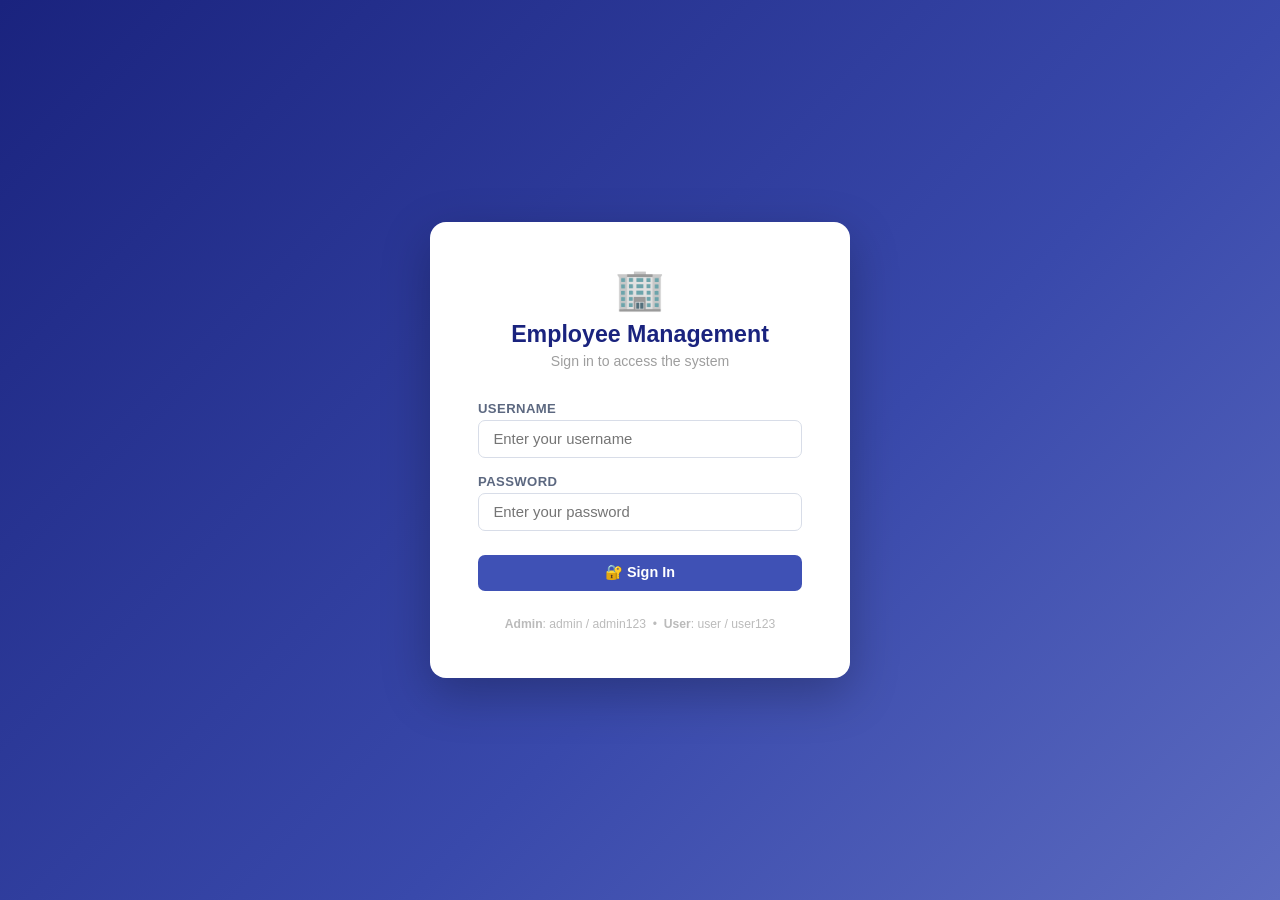
<file: projects/webBasedApplication/src/main/resources/static/index.html>
<!DOCTYPE html>
<html lang="en">
<head>
    <meta charset="UTF-8">
    <meta name="viewport" content="width=device-width, initial-scale=1.0">
    <title>Login — Employee Management System</title>
    <link rel="stylesheet" href="css/style.css">
</head>
<body>

<div class="login-page">
    <div class="login-card">
        <div class="login-logo">🏢</div>
        <h1>Employee Management</h1>
        <p class="subtitle">Sign in to access the system</p>

        <form id="loginForm" onsubmit="handleLogin(event)">
            <div class="form-group" style="margin-bottom:1rem;">
                <label for="loginUsername">Username</label>
                <input type="text" id="loginUsername" placeholder="Enter your username"
                       required autocomplete="username">
            </div>
            <div class="form-group" style="margin-bottom:1.5rem;">
                <label for="loginPassword">Password</label>
                <input type="password" id="loginPassword" placeholder="Enter your password"
                       required autocomplete="current-password">
            </div>
            <button type="submit" class="btn btn-primary"
                    style="width:100%;justify-content:center;" id="loginBtn">
                🔐 Sign In
            </button>
            <div id="loginMsg"></div>
        </form>

        <p class="login-hint">
            <strong>Admin</strong>: admin / admin123 &nbsp;•&nbsp;
            <strong>User</strong>: user / user123
        </p>
    </div>
</div>

<script src="js/common.js"></script>
<script>
    /* Redirect already-authenticated users straight to the employee list */
    if (getAuthHeader()) {
        window.location.replace('/employees.html');
    }

    async function handleLogin(e) {
        e.preventDefault();
        clearMsg('loginMsg');

        const username = document.getElementById('loginUsername').value.trim();
        const password = document.getElementById('loginPassword').value;
        const encoded  = btoa(`${username}:${password}`);
        const tempAuth = `Basic ${encoded}`;

        const loginBtn = document.getElementById('loginBtn');
        loginBtn.disabled    = true;
        loginBtn.textContent = 'Signing in…';

        try {
            /* Validate credentials against a protected endpoint */
            const res = await fetch('/employees', {
                headers: { 'Authorization': tempAuth, 'Accept': 'application/json' }
            });

            if (res.status === 401) {
                showAlert('loginMsg', 'Invalid username or password.', 'error');
                return;
            }
            if (!res.ok) {
                showAlert('loginMsg', 'Login failed — please try again.', 'error');
                return;
            }

            /* Detect role: probe admin-only POST.
               400 (validation error) → ADMIN reached the endpoint.
               403 (forbidden)        → USER role. */
            const probe = await fetch('/employees', {
                method:  'POST',
                headers: {
                    'Authorization': tempAuth,
                    'Content-Type':  'application/json',
                    'Accept':        'application/json'
                },
                body: JSON.stringify({})
            });
            const isAdmin = (probe.status !== 403);

            saveAuth(tempAuth, username, isAdmin);
            window.location.href = '/employees.html';

        } catch (err) {
            showAlert('loginMsg',
                'Could not connect to server. Is the backend running?', 'error');
        } finally {
            loginBtn.disabled  = false;
            loginBtn.innerHTML = '🔐 Sign In';
        }
    }
</script>
</body>
</html>
</file>
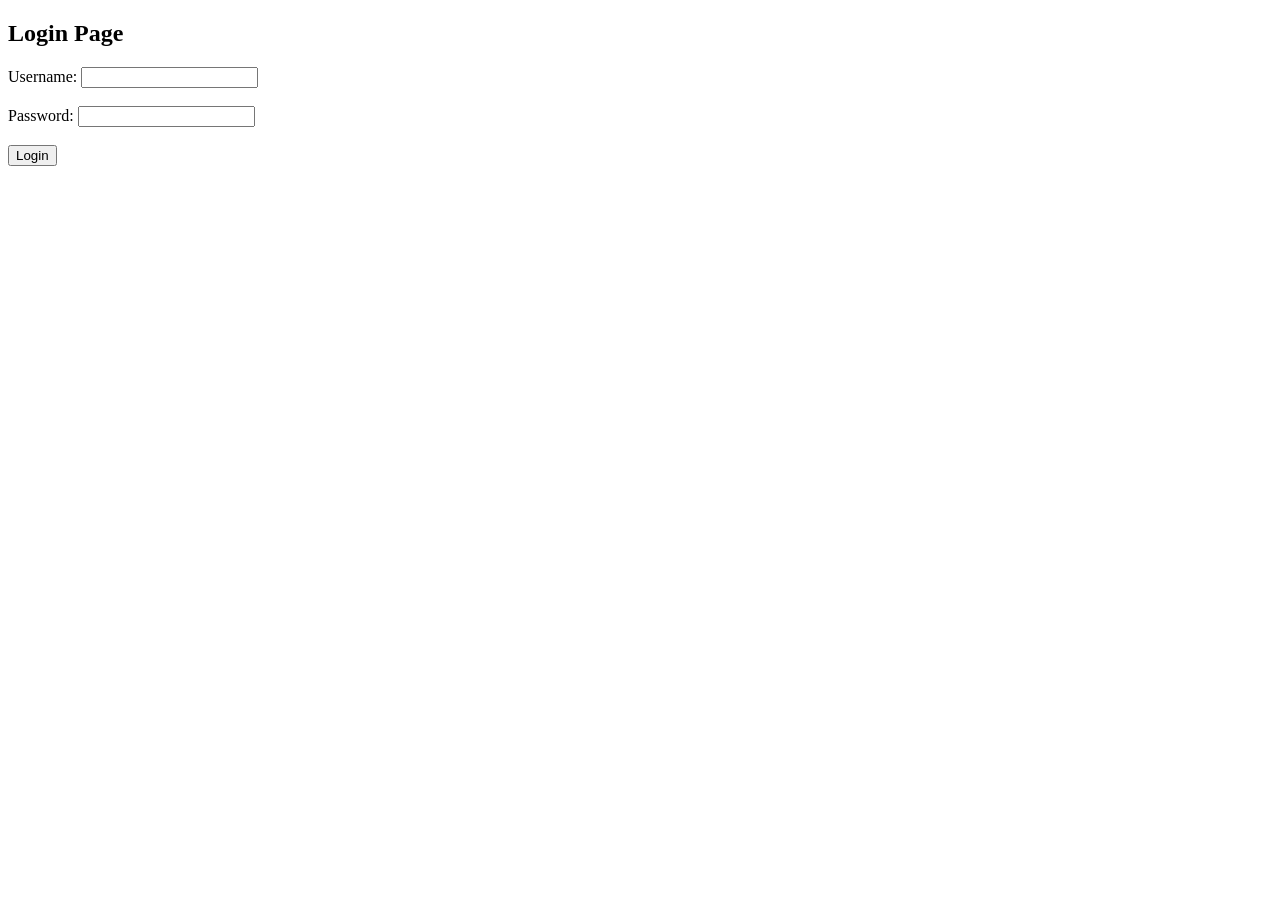
<file: day14/mvc-demo/src/main/resources/templates/login.html>
<!DOCTYPE html>
<html xmlns:th="http://www.thymeleaf.org">
<head>
    <title>Login</title>
</head>
<body>
<h2>Login Page</h2>
<p style="color:red" th:text="${error}"></p>
<form action="/login" method="post">
    Username: <input type="text" name="username"/><br><br>
    Password: <input type="password" name="password"/><br><br>
    <button type="submit">Login</button>
</form>
</body>
</html>
</file>
<file: projects/webBasedApplication/src/main/resources/static/css/style.css>
/* ── Reset ──────────────────────────────────────────────── */
*, *::before, *::after { box-sizing: border-box; margin: 0; padding: 0; }
body {
    font-family: 'Segoe UI', Tahoma, Geneva, Verdana, sans-serif;
    background: #eef2f7;
    min-height: 100vh;
    color: #333;
}

/* ── Login Page ─────────────────────────────────────────── */
.login-page {
    display: flex;
    align-items: center;
    justify-content: center;
    min-height: 100vh;
    background: linear-gradient(135deg, #1a237e 0%, #3949ab 60%, #5c6bc0 100%);
}
.login-card {
    background: #fff;
    border-radius: 16px;
    box-shadow: 0 16px 48px rgba(0,0,0,0.25);
    padding: 2.75rem 3rem;
    width: 100%;
    max-width: 420px;
}
.login-logo {
    font-size: 2.5rem;
    text-align: center;
    margin-bottom: 0.5rem;
}
.login-card h1 {
    text-align: center;
    font-size: 1.45rem;
    color: #1a237e;
    margin-bottom: 0.3rem;
}
.login-card .subtitle {
    text-align: center;
    color: #9e9e9e;
    font-size: 0.88rem;
    margin-bottom: 2rem;
}
.login-hint {
    font-size: 0.76rem;
    color: #bbb;
    text-align: center;
    margin-top: 1.5rem;
    line-height: 1.6;
}

/* ── Header ─────────────────────────────────────────────── */
.app-header {
    background: linear-gradient(135deg, #1a237e 0%, #3f51b5 100%);
    color: #fff;
    padding: 0 2rem;
    height: 62px;
    display: flex;
    align-items: center;
    justify-content: space-between;
    box-shadow: 0 3px 12px rgba(0,0,0,0.25);
    position: sticky;
    top: 0;
    z-index: 100;
}
.app-header h1 {
    font-size: 1.15rem;
    font-weight: 600;
    letter-spacing: 0.4px;
}
.user-info {
    display: flex;
    align-items: center;
    gap: 0.75rem;
    font-size: 0.9rem;
}
.role-badge {
    background: rgba(255,255,255,0.18);
    border: 1px solid rgba(255,255,255,0.35);
    border-radius: 999px;
    padding: 0.2rem 0.75rem;
    font-size: 0.75rem;
    font-weight: 700;
    text-transform: uppercase;
    letter-spacing: 0.6px;
}
.role-badge.admin { background: #ffd600; color: #1a237e; border-color: #ffd600; }
.btn-logout {
    background: rgba(255,255,255,0.15);
    color: #fff;
    border: 1px solid rgba(255,255,255,0.4);
    padding: 0.35rem 1rem;
    border-radius: 6px;
    cursor: pointer;
    font-size: 0.85rem;
    font-weight: 500;
    transition: background 0.2s;
}
.btn-logout:hover { background: rgba(255,255,255,0.28); }

/* ── Navigation Bar ─────────────────────────────────────── */
.app-nav {
    background: #fff;
    border-bottom: 1px solid #e0e5f0;
    padding: 0 2rem;
    display: flex;
    gap: 0.25rem;
    box-shadow: 0 2px 4px rgba(0,0,0,0.04);
    position: sticky;
    top: 62px;
    z-index: 99;
}
.nav-link {
    display: inline-flex;
    align-items: center;
    padding: 0.75rem 1.25rem;
    font-size: 0.92rem;
    font-weight: 500;
    color: #666;
    text-decoration: none;
    border-bottom: 3px solid transparent;
    margin-bottom: -1px;
    transition: color 0.2s, border-color 0.2s, background 0.2s;
    border-radius: 4px 4px 0 0;
}
.nav-link:hover { color: #3f51b5; background: #f0f4ff; }
.nav-link.active { color: #3f51b5; border-bottom-color: #3f51b5; font-weight: 700; }
.nav-link.disabled { opacity: 0.4; pointer-events: none; cursor: not-allowed; }

/* ── Container ──────────────────────────────────────────── */
.container {
    max-width: 1100px;
    margin: 2rem auto;
    padding: 0 1.5rem;
}

/* ── Card ───────────────────────────────────────────────── */
.card {
    background: #fff;
    border-radius: 12px;
    padding: 1.75rem 2rem;
    box-shadow: 0 2px 16px rgba(0,0,0,0.07);
}
.card-header {
    display: flex;
    justify-content: space-between;
    align-items: center;
    margin-bottom: 1.4rem;
}
.card h2 {
    font-size: 1.05rem;
    color: #1a237e;
    font-weight: 700;
}

/* ── Table ──────────────────────────────────────────────── */
.table-wrapper { overflow-x: auto; }
table { width: 100%; border-collapse: collapse; }
thead th {
    background: #f5f7ff;
    color: #5c6880;
    font-weight: 700;
    font-size: 0.78rem;
    text-transform: uppercase;
    letter-spacing: 0.6px;
    padding: 0.8rem 1rem;
    text-align: left;
    border-bottom: 2px solid #e0e5f0;
}
tbody td {
    padding: 0.85rem 1rem;
    border-bottom: 1px solid #f2f4fb;
    font-size: 0.93rem;
    vertical-align: middle;
}
tbody tr:last-child td { border-bottom: none; }
tbody tr:hover { background: #f9faff; }
.empty-msg { text-align: center; color: #bbb; padding: 3rem 1rem; font-size: 0.95rem; }

/* Designation pills */
.desig-pill {
    display: inline-block;
    padding: 0.22rem 0.7rem;
    border-radius: 999px;
    font-size: 0.78rem;
    font-weight: 600;
}
.desig-programmer { background: #e3f2fd; color: #1565c0; }
.desig-tester     { background: #f3e5f5; color: #6a1b9a; }
.desig-manager    { background: #e8f5e9; color: #1b5e20; }

/* ── Forms ──────────────────────────────────────────────── */
.form-grid {
    display: grid;
    grid-template-columns: 1fr 1fr;
    gap: 1rem 1.5rem;
}
@media (max-width: 600px) { .form-grid { grid-template-columns: 1fr; } }
.form-group { display: flex; flex-direction: column; gap: 0.3rem; }
.form-group.full { grid-column: 1 / -1; }
label {
    font-size: 0.82rem;
    font-weight: 600;
    color: #5c6880;
    text-transform: uppercase;
    letter-spacing: 0.4px;
}
input[type="text"], input[type="number"], input[type="password"], select {
    padding: 0.6rem 0.9rem;
    border: 1.5px solid #d8dde8;
    border-radius: 7px;
    font-size: 0.93rem;
    color: #333;
    transition: border-color 0.2s, box-shadow 0.2s;
    background: #fff;
}
input:focus, select:focus {
    outline: none;
    border-color: #3f51b5;
    box-shadow: 0 0 0 3px rgba(63,81,181,0.12);
}
.field-hint {
    font-size: 0.76rem;
    color: #bbb;
    margin-top: 0.2rem;
}
.salary-info {
    background: #f5f7ff;
    border: 1px solid #dde2f0;
    border-radius: 8px;
    padding: 0.75rem 1rem;
    font-size: 0.82rem;
    color: #5c6880;
}
.salary-info strong { color: #1a237e; }

/* ── Buttons ─────────────────────────────────────────────── */
.btn {
    padding: 0.6rem 1.5rem;
    border: none;
    border-radius: 7px;
    font-size: 0.9rem;
    font-weight: 600;
    cursor: pointer;
    transition: opacity 0.2s, transform 0.1s, box-shadow 0.2s;
    display: inline-flex;
    align-items: center;
    gap: 0.4rem;
}
.btn:hover:not(:disabled) { opacity: 0.88; box-shadow: 0 4px 12px rgba(0,0,0,0.15); }
.btn:active:not(:disabled) { transform: scale(0.97); }
.btn:disabled { opacity: 0.5; cursor: not-allowed; }
.btn-primary  { background: #3f51b5; color: #fff; }
.btn-success  { background: #2e7d32; color: #fff; }
.btn-danger   { background: #c62828; color: #fff; }
.btn-warning  { background: #e65100; color: #fff; }
.btn-outline  { background: transparent; color: #3f51b5; border: 1.5px solid #3f51b5; }
.btn-sm { font-size: 0.78rem; padding: 0.28rem 0.75rem; border-radius: 5px; }

/* ── Alerts ──────────────────────────────────────────────── */
.alert {
    padding: 0.85rem 1.1rem;
    border-radius: 8px;
    font-size: 0.88rem;
    margin-top: 1rem;
    display: flex;
    align-items: flex-start;
    gap: 0.5rem;
    line-height: 1.5;
}
.alert-success { background: #e8f5e9; color: #1b5e20; border: 1px solid #a5d6a7; }
.alert-error   { background: #ffebee; color: #b71c1c; border: 1px solid #ef9a9a; }
.alert-info    { background: #e3f2fd; color: #0d47a1; border: 1px solid #90caf9; }

/* ── Spinner ─────────────────────────────────────────────── */
.spinner-row td { text-align: center; padding: 2.5rem; color: #9e9e9e; font-size: 0.95rem; }

/* ── Access Denied overlay ──────────────────────────────── */
.access-denied {
    display: flex;
    flex-direction: column;
    align-items: center;
    justify-content: center;
    min-height: 40vh;
    gap: 1rem;
    color: #9e9e9e;
}
.access-denied h2 { font-size: 1.25rem; color: #c62828; }

/* ── Responsive ─────────────────────────────────────────── */
@media (max-width: 500px) {
    .app-header h1 { font-size: 0.95rem; }
    .container { padding: 0 0.75rem; }
    .card { padding: 1.25rem; }
    .app-nav { padding: 0 0.5rem; }
    .nav-link { padding: 0.6rem 0.75rem; font-size: 0.85rem; }
}
</file>
